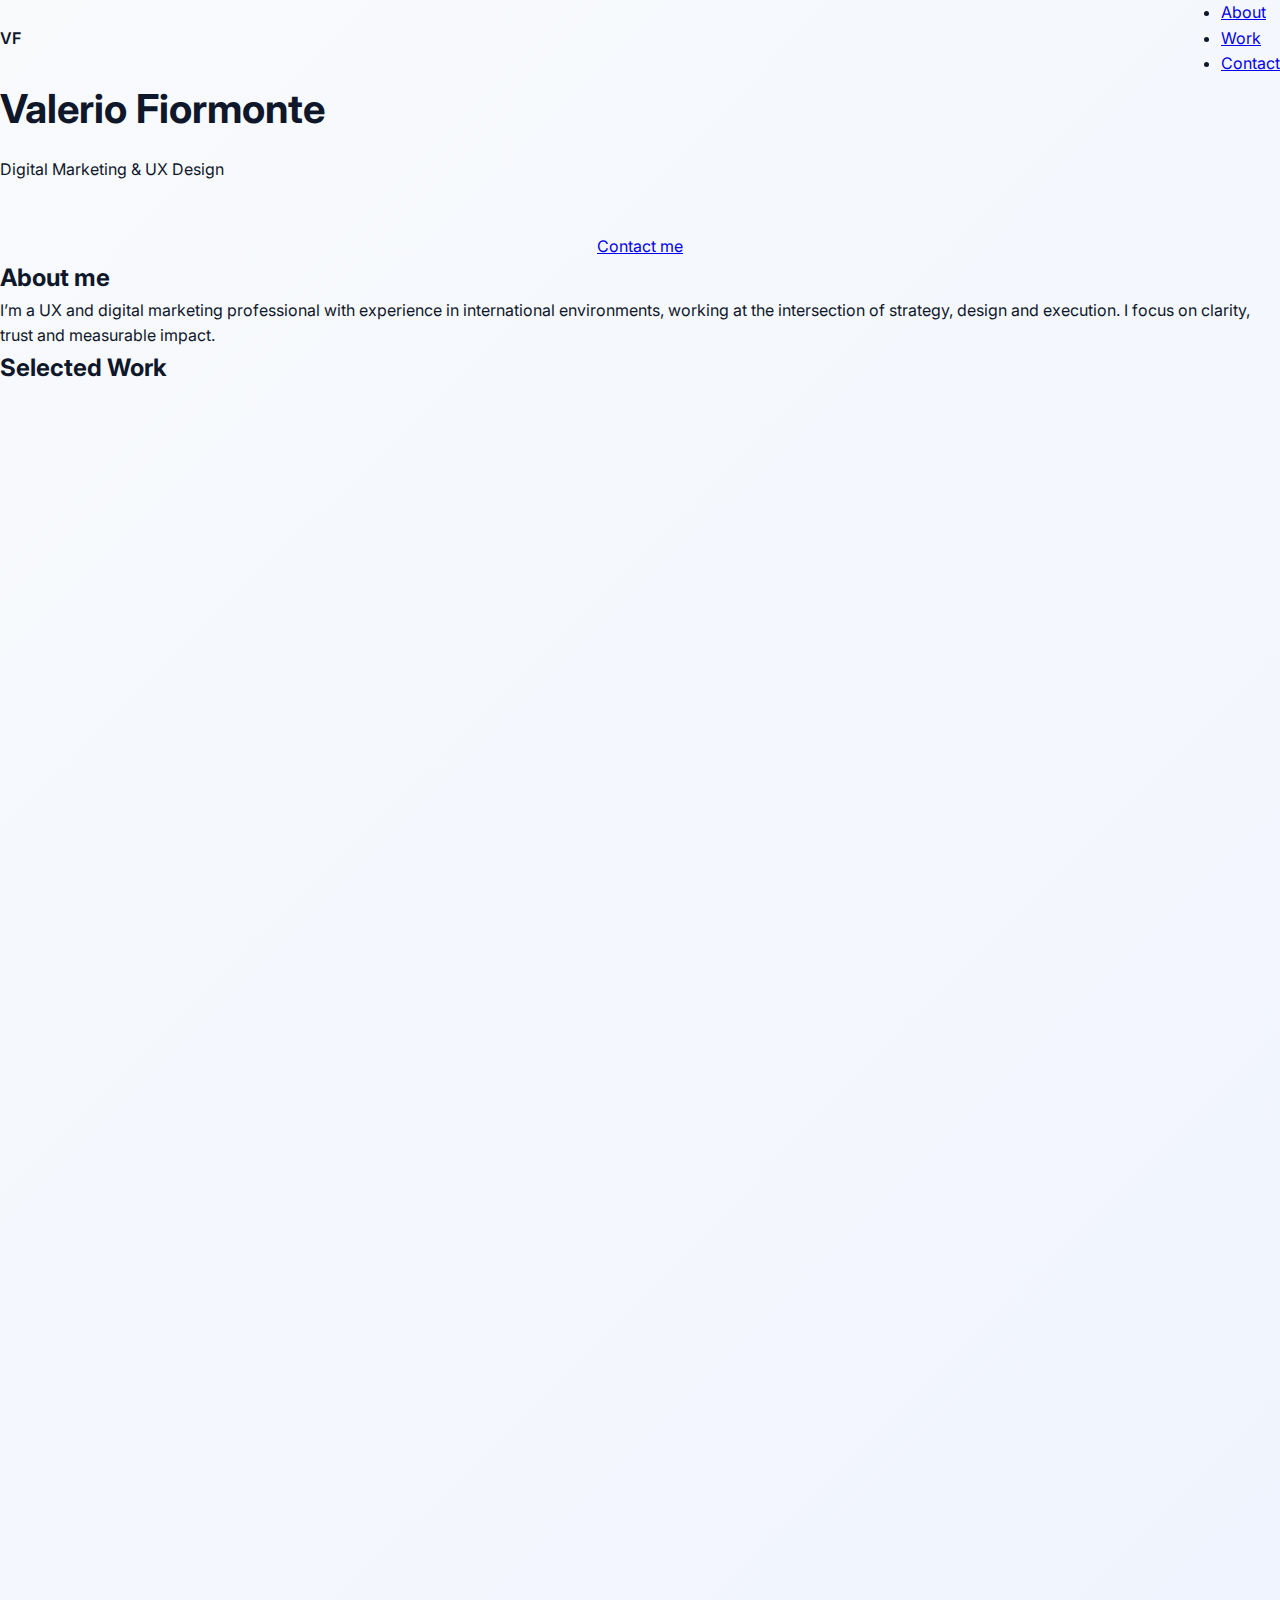
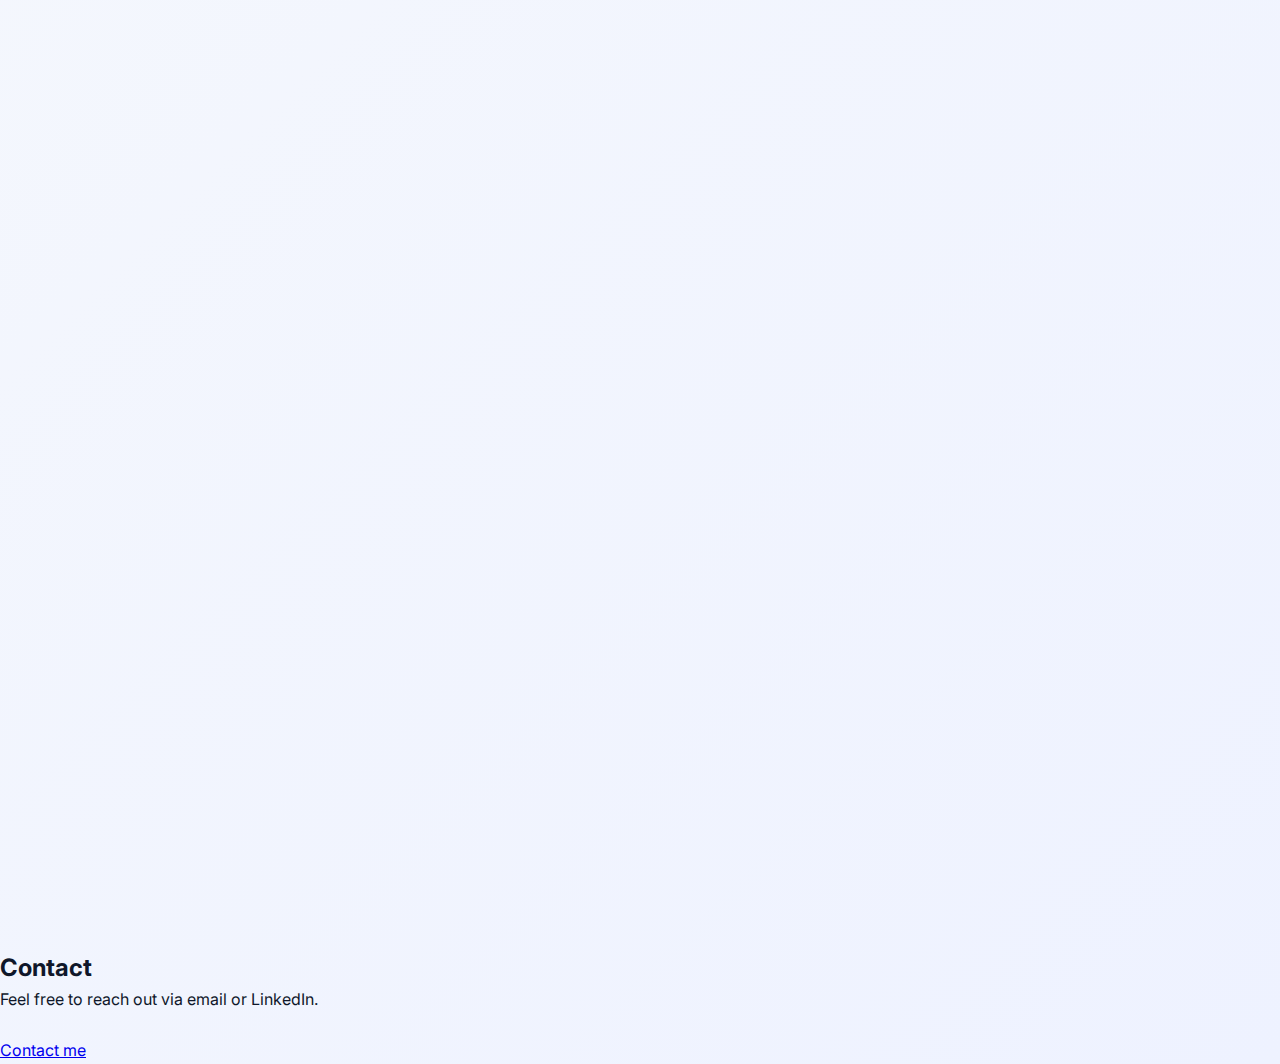
<file: index.html>
<!DOCTYPE html>
<html lang="en">
<head>
  <meta charset="UTF-8" />
  <meta name="viewport" content="width=device-width, initial-scale=1.0"/>
  <title>Portfolio – Valerio Fiormonte</title>
  <link rel="stylesheet" href="style.css"/>
  <link rel="preconnect" href="https://fonts.googleapis.com">
  <link rel="preconnect" href="https://fonts.gstatic.com" crossorigin>
  <link href="https://fonts.googleapis.com/css2?family=Inter:wght@300;400;600&display=swap" rel="stylesheet">
</head>

<body>

  <!-- NAV -->
  <nav class="nav">
    <span class="logo">VF</span>
    <ul>
      <li><a href="#about">About</a></li>
      <li><a href="#work">Work</a></li>
      <li><a href="#contact">Contact</a></li>
    </ul>
  </nav>

  <!-- HERO -->
  <header class="hero">
    <h1>Valerio Fiormonte</h1>
    <p>Digital Marketing & UX Design</p><br><br><div style="display: flex; justify-content: center;"><a href="mailto:valeriofiormonte@gmail.com" class="email-button">
  Contact me
</a></div>
  </header>

  <!-- ABOUT -->
  <section id="about" class="section glass">
    <h2>About me</h2>
    <p>
      I’m a UX and digital marketing professional with experience in international
      environments, working at the intersection of strategy, design and execution.
      I focus on clarity, trust and measurable impact.
    </p>
  </section>

  <!-- WORK -->
  <section id="work" class="section">
    <h2>Selected Work</h2>

    <div class="cards">

      <article class="card">
        <img src="carta_verde_page" alt="" style="object-position: center 1%;">
        <div class="card-content">
          <h3>UX Redesign</h3>
          <span class="category">UX / CRO</span>
          <a href="project-acquisition.html" class="cta">View case study</a>
        </div>
      </article>

      <article class="card">
        <img src="carta_platino_img" alt="" style="object-position: center 1%;">
        <div class="card-content">
          <h3>Landing Page</h3>
          <span class="category">HTML / CSS</span>
          <a href="project-platinum.html" class="cta">View project</a>
        </div>
      </article>

      <article class="card">
        <img src="seochecker_img" alt="">
        <div class="card-content">
          <h3>SEO Software</h3>
          <span class="category">Project Management</span>
          <a href="project-seochecker.html" class="cta">Read more</a>
        </div>
      </article>

    </div>
  </section>

  <!-- CONTACT -->
  <section id="contact" class="section glass">
    <h2>Contact</h2>
    <p>
      Feel free to reach out via email or LinkedIn.
    </p><br>
<a href="mailto:valeriofiormonte@gmail.com" class="email-button">
  Contact me
</a>
  </section>

</body>
</html>
</file>
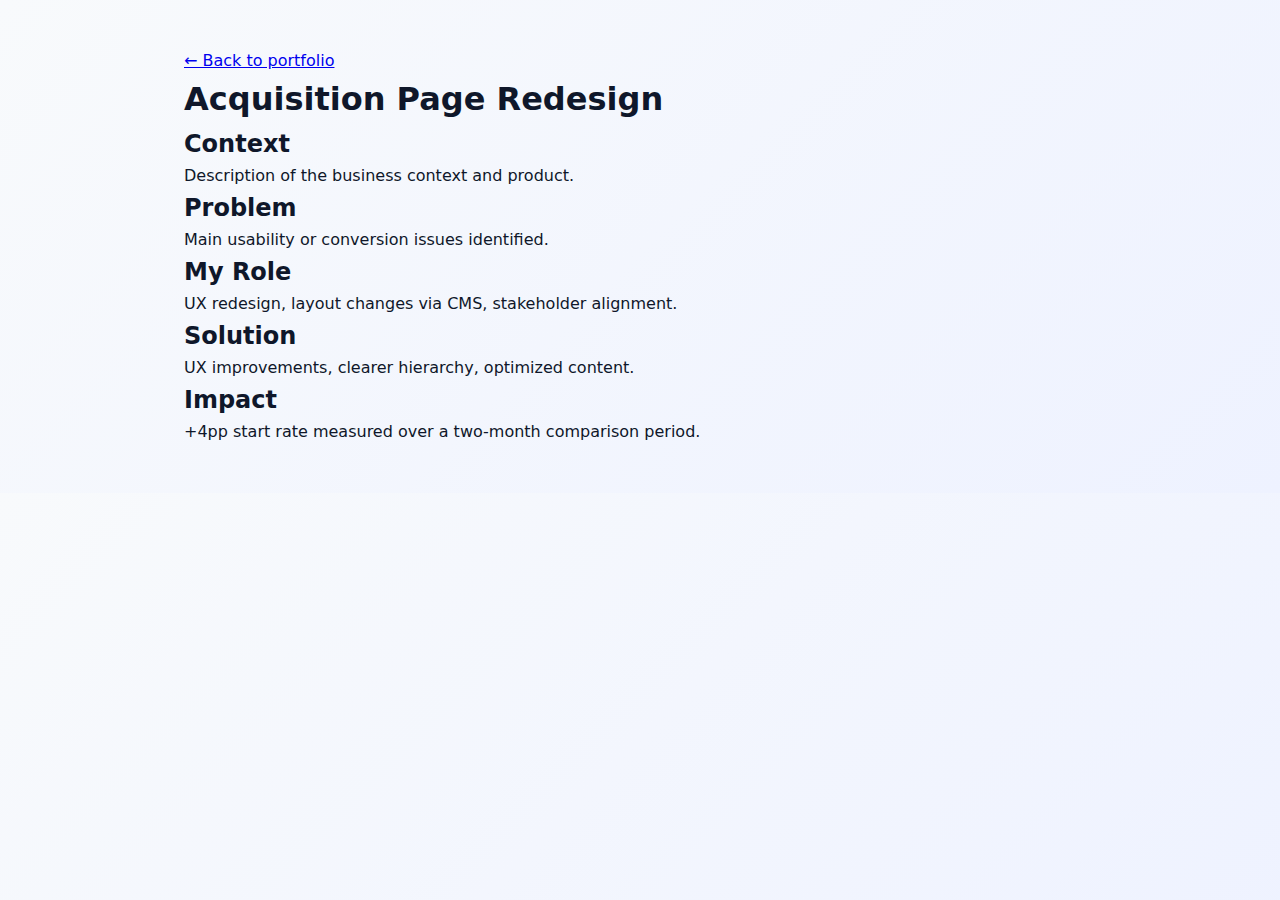
<file: project-acquisition.html>
<!DOCTYPE html>
<html lang="en">
<head>
  <meta charset="UTF-8" />
  <meta name="viewport" content="width=device-width, initial-scale=1.0" />
  <title>Acquisition Page Redesign</title>
  <link rel="stylesheet" href="style.css" />
</head>
<body>

<main class="container">
  <a href="index.html">← Back to portfolio</a>

  <h1>Acquisition Page Redesign</h1>

  <h2>Context</h2>
  <p>Description of the business context and product.</p>

  <h2>Problem</h2>
  <p>Main usability or conversion issues identified.</p>

  <h2>My Role</h2>
  <p>UX redesign, layout changes via CMS, stakeholder alignment.</p>

  <h2>Solution</h2>
  <p>UX improvements, clearer hierarchy, optimized content.</p>

  <h2>Impact</h2>
  <p>+4pp start rate measured over a two-month comparison period.</p>
</main>

</body>
</html>
</file>
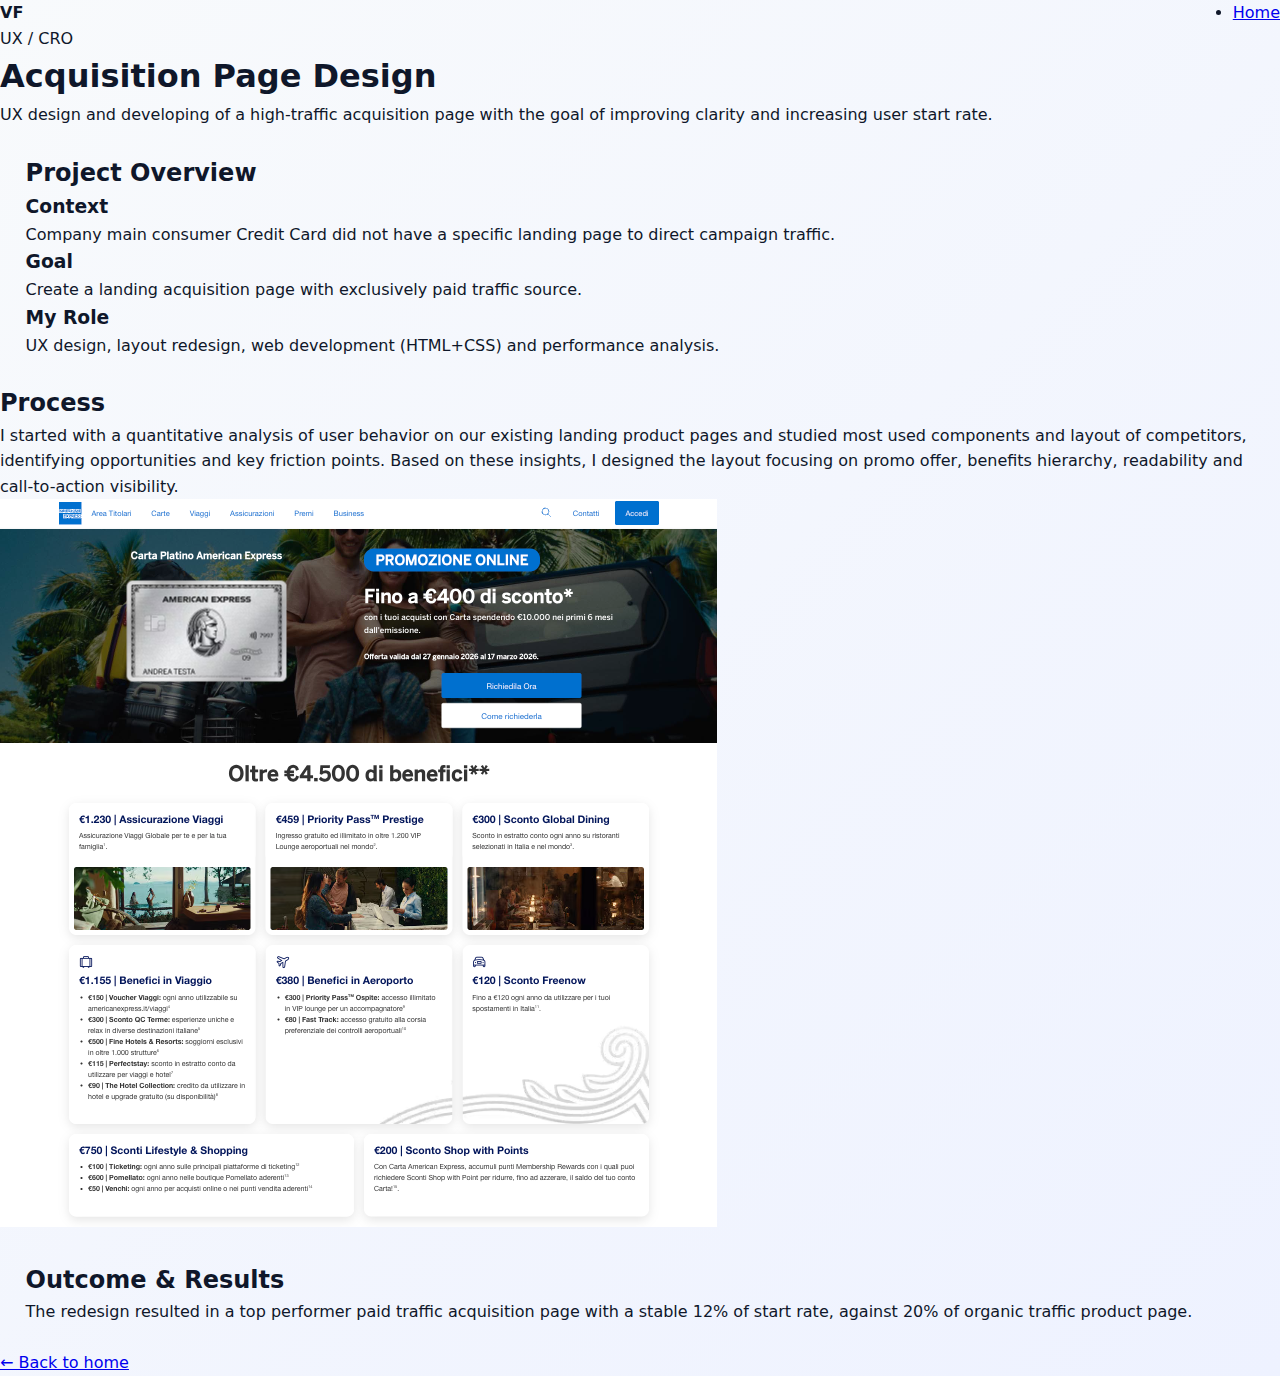
<file: project-platinum.html>
<!DOCTYPE html>
<html lang="en"><head>
  <meta charset="UTF-8">
  <meta name="viewport" content="width=device-width, initial-scale=1.0">
  <title>Project – UX Redesign</title>
  <link rel="stylesheet" href="style.css">
</head>

<body cz-shortcut-listen="true">

  <!-- NAV (stessa della home) -->
  <nav class="nav">
    <span class="logo">VF</span>
    <ul>
      <li><a href="index.html">Home</a></li>
    </ul>
  </nav>

  <!-- HERO PROJECT -->
  <header class="project-hero">
    <span class="project-category">UX / CRO</span>
    <h1>Acquisition Page Design</h1>
    <p class="project-summary">
      UX design and developing of a high-traffic acquisition page with the goal of improving
      clarity and increasing user start rate.
    </p>
  </header>

  <!-- CONTENT -->
  <main class="project-container">

    <!-- OVERVIEW -->
    <section class="project-section glass" style="padding: 2%;">
      <h2>Project Overview</h2>

      <div class="overview-grid">
        <div>
          <h3>Context</h3>
          <p>Company main consumer Credit Card did not have a specific landing page to direct campaign traffic.</p>
        </div>

        <div>
          <h3>Goal</h3>
          <p>Create a landing acquisition page with exclusively paid traffic source.</p>
        </div>

        <div>
          <h3>My Role</h3>
          <p>
            UX design, layout redesign, web development (HTML+CSS) and performance analysis.
          </p>
        </div>
      </div>
    </section>

    <!-- PROCESS -->
    

<section class="project-section process-section">
  <h2>Process</h2>

  <div class="process-grid">
    <!-- LEFT: TEXT -->
    <div class="process-text">
      <p>
        I started with a quantitative analysis of user behavior on our existing landing product pages and studied most used components and layout of competitors,
        identifying opportunities and key friction points. Based on these insights, I designed
        the layout focusing on promo offer, benefits hierarchy, readability and call-to-action visibility.
      </p>
    </div>

    <!-- RIGHT: IMAGE -->
    <div class="process-image">
      <img src="carta_platino_page-img" alt="UX process overview">
    </div>
  </div>
</section>

    <!-- RESULTS -->
    <section class="project-section glass" style="padding:2%;">
      <h2>Outcome &amp; Results</h2>
      <p>
        The redesign resulted in a top performer paid traffic acquisition page with a stable 12% of start rate, against 20% of organic traffic product page.</p>
    </section>

    <!-- BACK -->
    <a href="index.html" class="back-link">← Back to home</a>

  </main>



</body></html>
</file>
<file: style.css>
:root {
  --bg-gradient: linear-gradient(135deg, #f8fafc, #eef2ff);
  --card-bg: #ffffff;
  --text: #0f172a;
  --muted: #475569;
  --accent: #2563eb;
}

* {
  box-sizing: border-box;
  margin: 0;
  padding: 0;
}

body {
  font-family: 'Inter', system-ui, sans-serif;
  background: var(--bg-gradient);
  color: var(--text);
  line-height: 1.6;
}

.container {
  max-width: 960px;
  margin: 0 auto;
  padding: 3rem 1.5rem;
}

/* Navigation */
.nav {
  display: flex;
  justify-content: space-between;
  align-items: center;
}

.logo {
  font-weight: 600;
}

.nav-links a {
  margin-left: 1.5rem;
  text-decoration: none;
  color: var(--muted);
}

.nav-links a:hover {
  color: var(--accent);
}

/* Hero */
.hero h1 {
  font-size: 2.5rem;
  margin-bottom: 1rem;
}

/* Cards */
.card {
  display: block;
  background: var(--card-bg);
  border-radius: 18px;
  padding: 2rem;
  margin-bottom: 2rem;
  text-decoration: none;
  color: inherit;
  box-shadow: 0 10px 30px rgba(15,23,42,0.08);
  transition: transform 0.35s ease, box-shadow 0.35s ease;
  opacity: 0;
  transform: translateY(20px);
  animation: fadeUp 0.8s ease forwards;
}

.card:hover {
  transform: translateY(-6px);
  box-shadow: 0 20px 40px rgba(15,23,42,0.15);
}

.meta {
  color: var(--muted);
  font-size: 0.9rem;
}

.impact {
  margin-top: 0.5rem;
  color: var(--accent);
  font-weight: 500;
}

/* Button */
.button {
  display: inline-block;
  margin-top: 1rem;
  padding: 0.75rem 1.5rem;
  background: var(--accent);
  color: #fff;
  border-radius: 999px;
  text-decoration: none;
}

.button:hover {
  opacity: 0.9;
}

/* Footer */
.footer {
  text-align: center;
  padding: 2rem;
  color: var(--muted);
}

/* Animations */
@keyframes fadeUp {
  to {
    opacity: 1;
    transform: translateY(0);
  }
}
</file>
